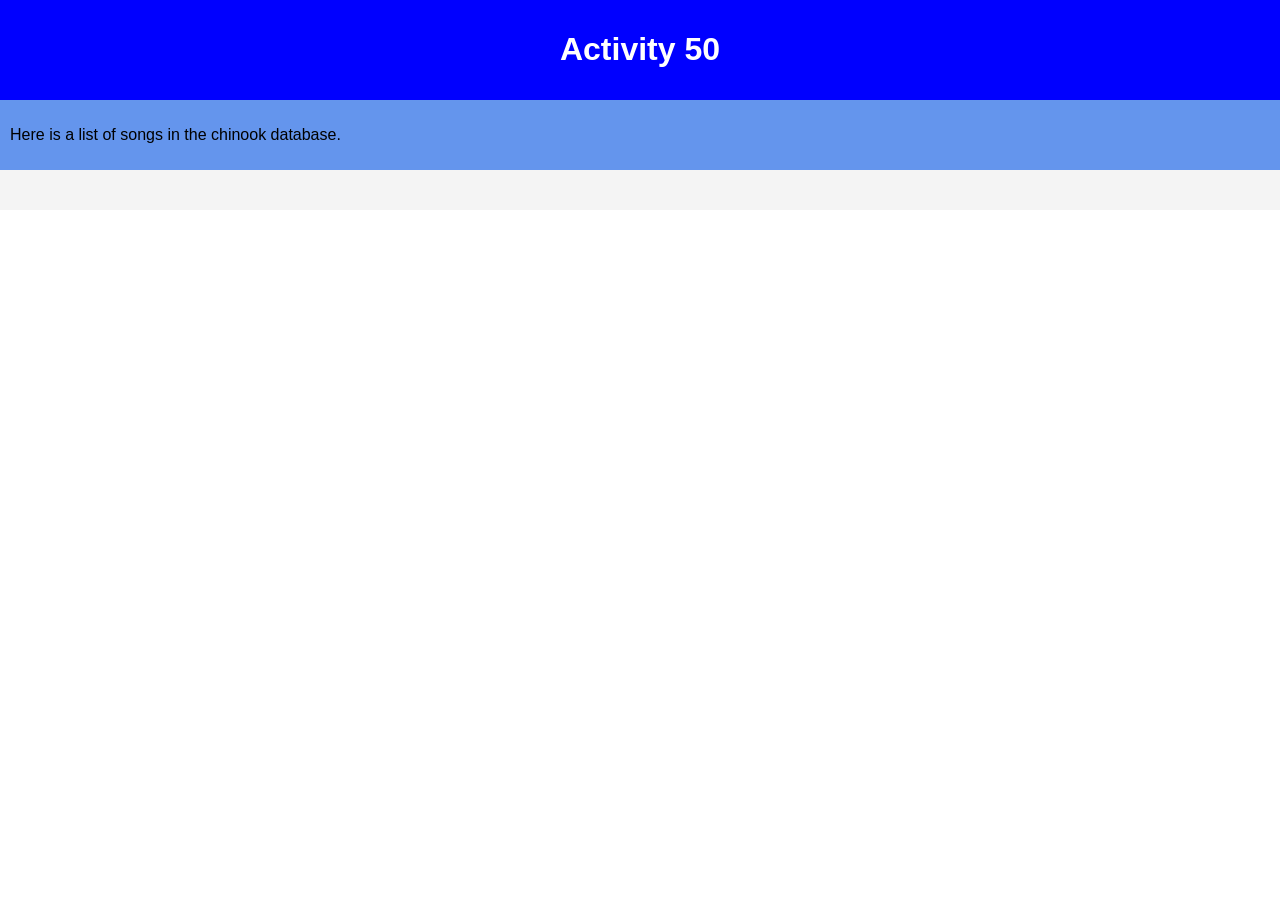
<file: Lesson-50-ActivityWebsite/Lesson50ActivityWebsite/index.html>
<!DOCTYPE html>
<html>
  <head>
    <meta charset="utf-8">
    <meta name="viewport" content="width=device-width">
    <title>repl.it</title>
    <link href="style.css" rel="stylesheet" type="text/css" />
    <!-- We need to import JQUERY Library to make the api call-->
    <script src="https://ajax.googleapis.com/ajax/libs/jquery/3.6.0/jquery.min.js"></script>

    <script src="script.js"></script>
   </head>
  <body id="body" onload="init()">
    <div id="banner" class="container center">
      <h1> Activity 50 </h1>
    </div>
    <div class="container subbanner">
      <div>
        <p> Here is a list of songs in the chinook database.
        </p>
      </div>
    </div>
  <!-- Create a container to display results -->
  <div id='output'></div>
      
      
  </body>
</html>
</file>
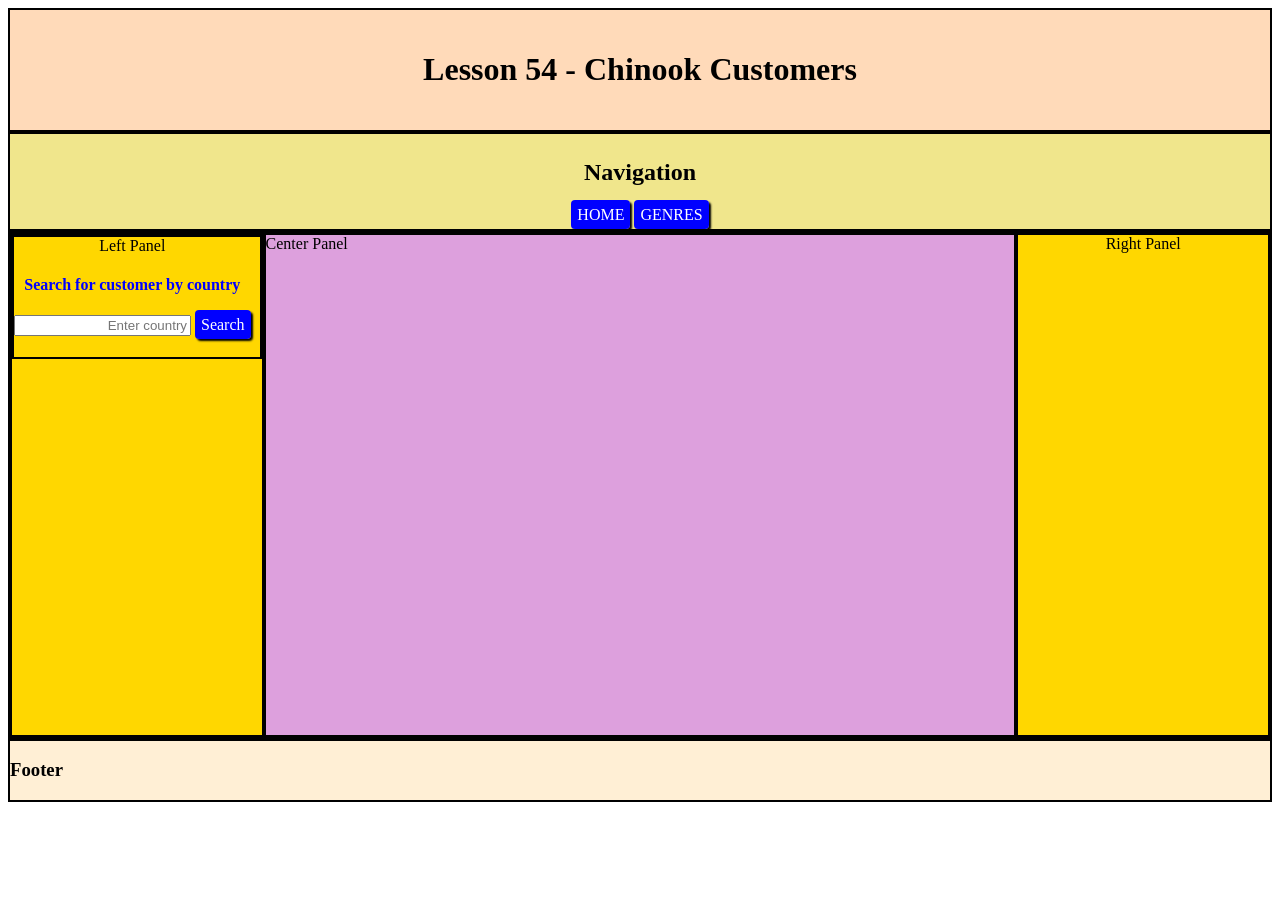
<file: Lesson-54-DiscussionSolution/Lesson54DiscussionSolution/index.html>
<!DOCTYPE html>
<html>
  <head>
    <title>repl.it</title>
    <link href="style.css" rel="stylesheet" type="text/css" />

    <!-- import the script.js file -->
    <!-- We need to import JQUERY Library to make the api call-->
    
    <script src="https://ajax.googleapis.com/ajax/libs/jquery/3.6.0/jquery.min.js"></script>
    <script src="script.js"></script>

  </head>
  
  <!-- Call the int function when website loads -->
  <body onload="init()">
    <div>
      <!--  Header or Banner -->
      <div id="header">
        <h1> Lesson 54 - Chinook Customers </h1>
      </div>
      <!--  nav bar -->
      <nav id='nav'>
        <h2>Navigation</h2>
            <a href="index.html" class="button">HOME</a>   
            <a href="genres.html" class="button">GENRES</a>
      </nav>
      
      <div class="container">
        
        <div class='panel'>
          <div class="container filter">
            <div>
          
                   Left Panel
              <h4> Search for customer by country
              </h4>
              <input style="flex:2;text-align:right;" type="text" 
                id="country" placeholder="Enter country" >        
              <a class="button" onclick="filter()"> Search </a><br>
              <h4 id="count"></h4>
            </div>
          </div>
        </div>
        
        <div id='centerpanel' class='container'>
          Center Panel
        </div>
        
        <div class='panel'>
          Right Panel
        </div>
        
      </div>

      <div id='foot'>
        <h3> Footer </h3>
      </div>

    </div>
    
  </body>
</html>
</file>
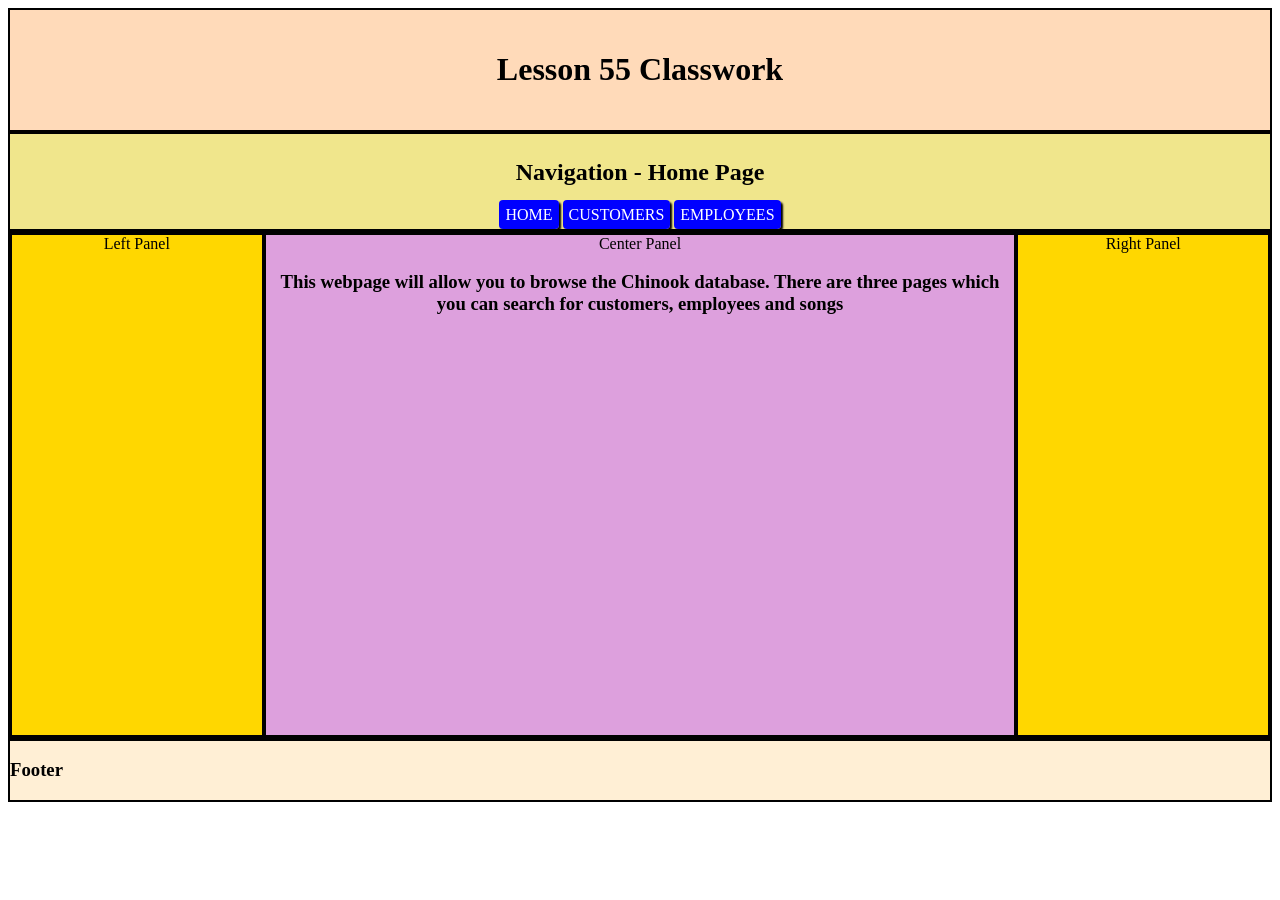
<file: Lesson-56-Classwork/Lesson56Classwork/index.html>
<!DOCTYPE html>
<html>
  <head>
    <title>repl.it</title>
    <link href="style.css" rel="stylesheet" type="text/css" />

    <!-- import the script.js file -->
    <!-- We need to import JQUERY Library to make the api call-->
    
    <link href="components.css" rel="stylesheet" type="text/css" />
    <script src="components.js"></script>
    <script src="https://ajax.googleapis.com/ajax/libs/jquery/3.6.0/jquery.min.js"></script>
    <script src="script.js"></script>

  </head>
  
  <!-- Call the int function when website loads -->
  <body>
    <div>
      <!--  Header or Banner -->
      <div id="header">
        <h1> Lesson 55 Classwork</h1>
      </div>
      <!--  nav bar -->
      <nav id='nav'>
        <h2>Navigation - Home Page</h2>
            <a href="index.html" class="button">HOME</a>   
            <a href="customers.html" class="button">CUSTOMERS</a> 
            <a href="employees.html" class="button">EMPLOYEES</a>

      </nav>
      
      <div class="container">
        
        <div class='panel'>
                   Left Panel
        </div>
        
        <div id='centerpanel' >
          Center Panel

          <h3>
            This webpage will allow you to browse the Chinook database.  There are three pages which you can search for customers, employees and songs
          </h3>
        </div>
        
        <div class='panel'>
          Right Panel
        </div>
        
      </div>

      <div id='foot'>
        <h3> Footer </h3>
      </div>

    </div>
    
  </body>
</html>
</file>
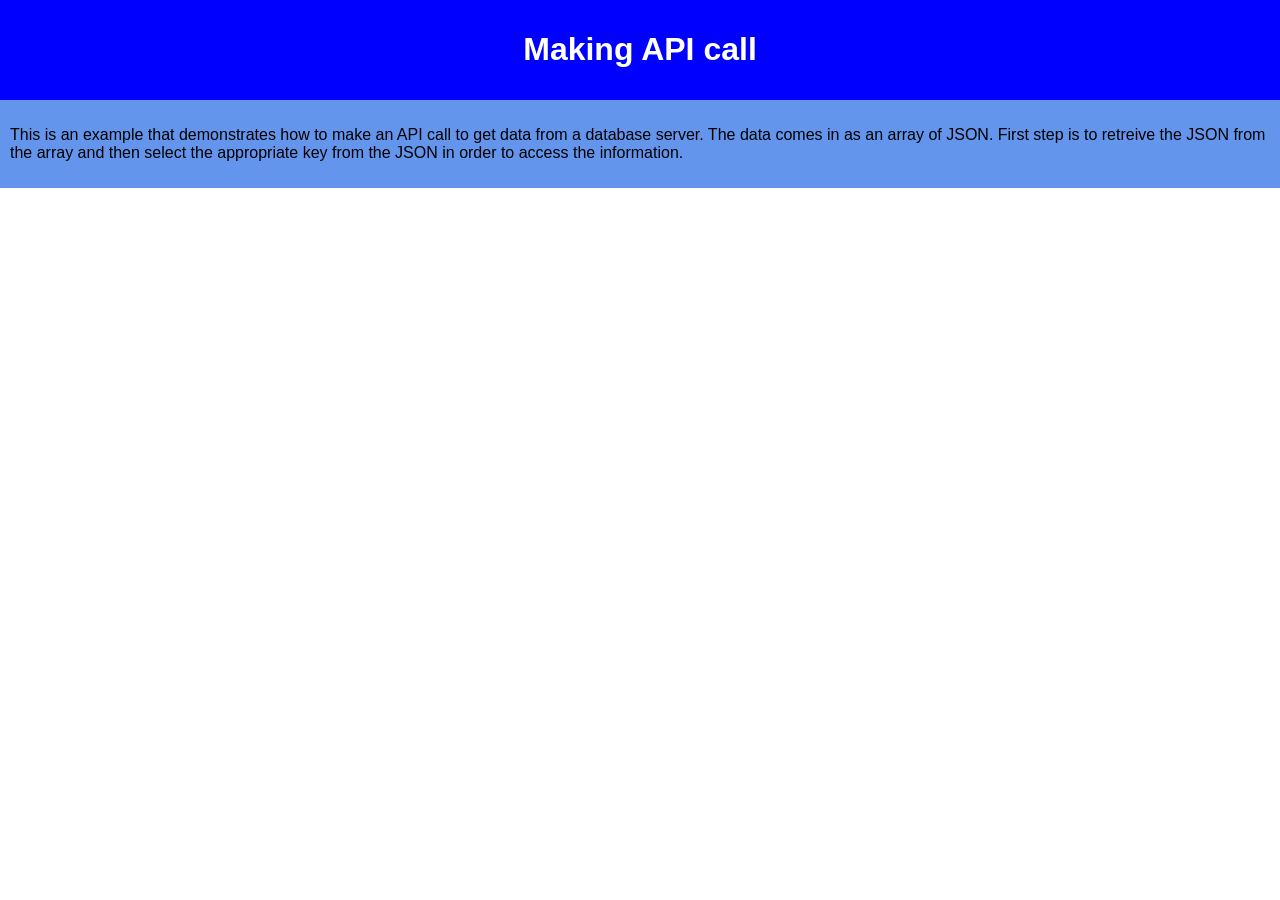
<file: Lesson48DiscussionSolution/Lesson48DiscussionSolution/index.html>
<!DOCTYPE html>
<html>
  <head>
    <meta charset="utf-8">
    <meta name="viewport" content="width=device-width">
    <title>repl.it</title>
    <link href="style.css" rel="stylesheet" type="text/css" />
    <!-- We need to import JQUERY Library to make the api call-->
    <script src="https://ajax.googleapis.com/ajax/libs/jquery/3.6.0/jquery.min.js"></script>

    <script src="script.js"></script>
   </head>
  <body id="body" onload="init()">
    <div id="banner" class="container center">
      <h1> Making API call  </h1>
    </div>
    <div class="container subbanner">
      <div>
        <p>This is an example that demonstrates how to make an API call to get data from a database server.  The data comes in as an array of JSON. First step is to retreive the JSON from the array and then select the appropriate key from the JSON in order to access the information. </p>
      </div>
    </div>
      
  </body>
</html>
</file>
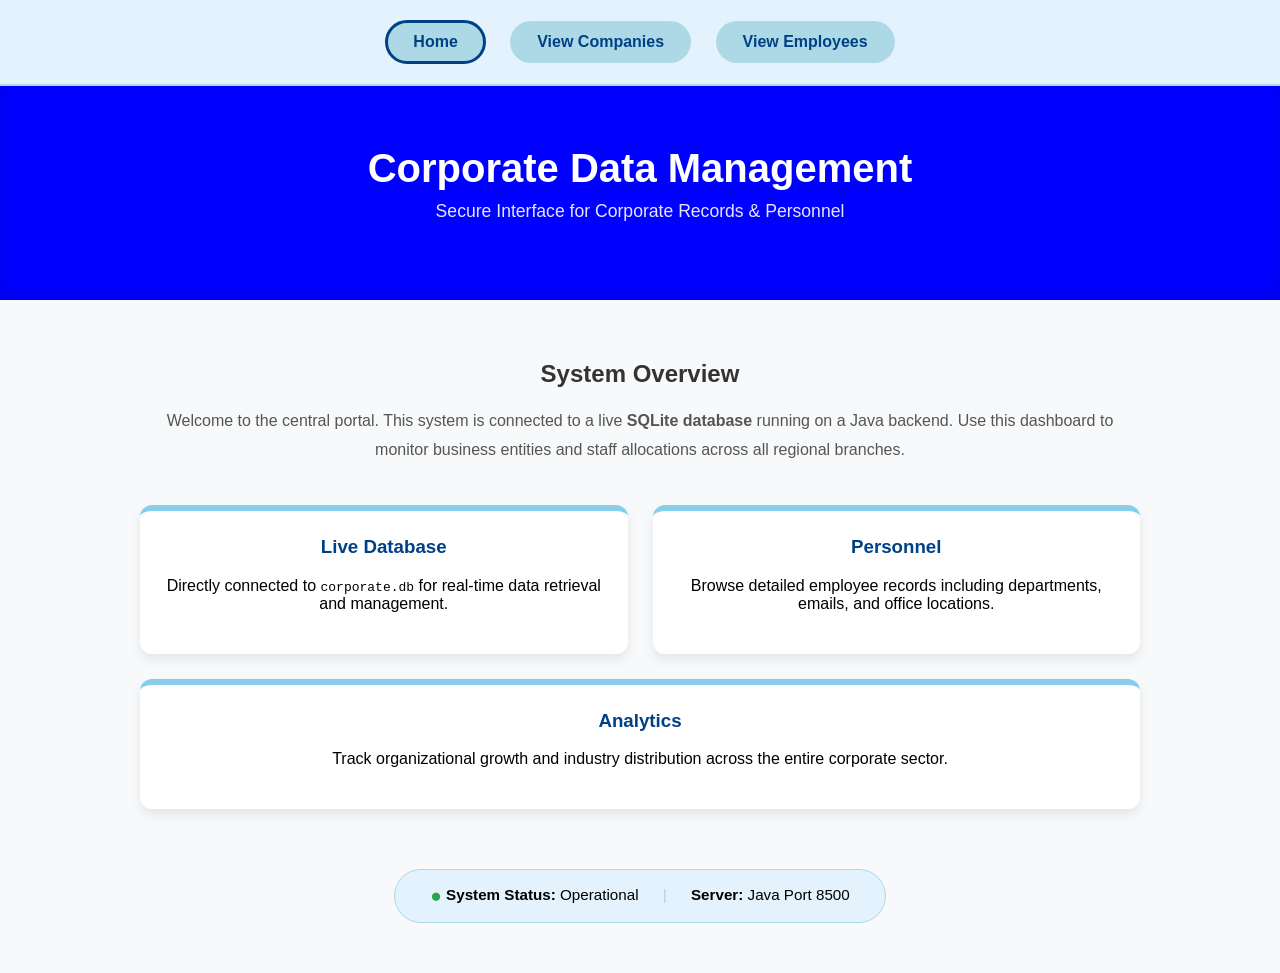
<file: QAM Website/Lesson50ActivityWebsite/index.html>
<!DOCTYPE html>
<html>
  <head>
    <meta charset="utf-8">
    <meta name="viewport" content="width=device-width">
    <title>Corporate Portal</title>
    
    <style>

      #body {
        display: flex;
        flex-direction: column;
        align-items: center; 
        margin: 0;
        padding: 0;
        background-color: #f8f9fa;
        min-height: 100vh;
        font-family: 'Segoe UI', Tahoma, Geneva, Verdana, sans-serif;
      }

  
      .navbar {
        width: 100%;
        background-color: #e3f2fd;
        padding: 20px 0;
        text-align: center;
        border-bottom: 2px solid #add8e6;
      }

      .nav-btn {
        text-decoration: none;
        color: #004085;
        padding: 10px 25px;
        margin: 0 10px;
        border-radius: 25px;
        font-weight: bold;
        display: inline-block;
        background-color: #add8e6;
        transition: 0.3s;
        border: 2px solid transparent;
      }

      .nav-btn:hover {
        background-color: #007bff;
        color: white;
      }


      #banner {
        width: 100%;
        background-color: #0000ff;
        color: white;
        padding: 60px 0;
        text-align: center;
        margin-bottom: 40px;
        box-shadow: inset 0 -5px 15px rgba(0,0,0,0.1);
      }

      #banner h1 {
        margin: 0;
        font-size: 2.5rem;
      }

      #banner p {
        margin-top: 10px;
        opacity: 0.9;
        font-size: 1.1rem;
      }


      .main-content {
        max-width: 1000px;
        width: 90%;
        text-align: center;
        padding-bottom: 50px;
      }

      .info-grid {
        display: flex;
        justify-content: center;
        gap: 25px;
        margin-top: 40px;
        flex-wrap: wrap;
      }


      .card {
        flex: 1;
        min-width: 280px;
        background: white;
        padding: 25px;
        border-radius: 12px;
        box-shadow: 0 6px 12px rgba(0,0,0,0.08);
        border-top: 6px solid #87ceeb;
        transition: transform 0.2s;
      }

      .card:hover {
        transform: translateY(-5px);
      }

      .card h3 {
        color: #004085;
        margin-top: 0;
      }


      .status-bar {
        margin-top: 60px;
        background: #e3f2fd;
        padding: 15px 35px;
        border-radius: 50px;
        display: inline-block;
        border: 1px solid #add8e6;
        font-size: 0.95rem;
      }

      .dot {
        color: #28a745;
        font-size: 1.2rem;
        vertical-align: middle;
      }
    </style>
  </head>

  <body id="body">

    <nav class="navbar">
      <a href="index.html" class="nav-btn" style="border: 3px solid #004085;">Home</a>
      <a href="companies.html" class="nav-btn">View Companies</a>
      <a href="employees.html" class="nav-btn">View Employees</a>
    </nav>

    <div id="banner">
      <h1>Corporate Data Management</h1>
      <p>Secure Interface for Corporate Records & Personnel</p>
    </div>
    
    <div class="main-content">
      
      <div style="margin-bottom: 20px;">
        <h2 style="color: #333;">System Overview</h2>
        <p style="color: #555; line-height: 1.8;">
          Welcome to the central portal. This system is connected to a live <strong>SQLite database</strong> 
          running on a Java backend. Use this dashboard to monitor business entities and staff 
          allocations across all regional branches.
        </p>
      </div>

      <div class="info-grid">
        <div class="card">
          <h3>Live Database</h3>
          <p>Directly connected to <code>corporate.db</code> for real-time data retrieval and management.</p>
        </div>

        <div class="card">
          <h3>Personnel</h3>
          <p>Browse detailed employee records including departments, emails, and office locations.</p>
        </div>

        <div class="card">
          <h3>Analytics</h3>
          <p>Track organizational growth and industry distribution across the entire corporate sector.</p>
        </div>
      </div>

      <div class="status-bar">
        <span class="dot">●</span> <strong>System Status:</strong> Operational 
        <span style="margin: 0 20px; color: #add8e6;">|</span>
        <strong>Server:</strong> Java Port 8500
      </div>

    </div>
      
  </body>
</html>
</file>
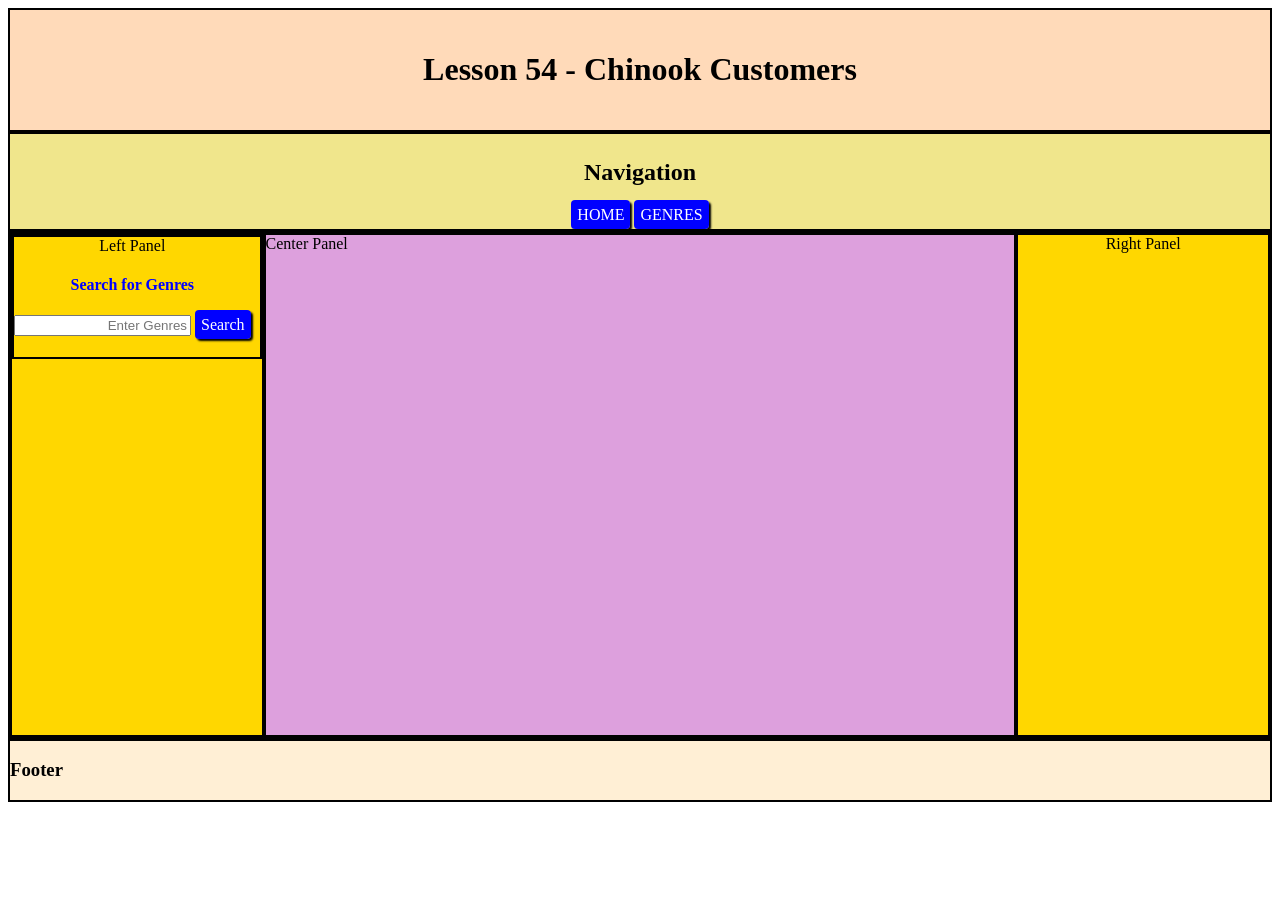
<file: Lesson-54-DiscussionSolution/Lesson54DiscussionSolution/genres.html>
<!DOCTYPE html>
<html>
  <head>
    <title>repl.it</title>
    <link href="style.css" rel="stylesheet" type="text/css" />

    <!-- import the script.js file -->
    <!-- We need to import JQUERY Library to make the api call-->
    
    <script src="https://ajax.googleapis.com/ajax/libs/jquery/3.6.0/jquery.min.js"></script>
    <script src="genres.js"></script>

  </head>
  
  <!-- Call the int function when website loads -->
  <body onload="init()">
    <div>
      <!--  Header or Banner -->
      <div id="header">
        <h1> Lesson 54 - Chinook Customers </h1>
      </div>
      <!--  nav bar -->
      <nav id='nav'>
        <h2>Navigation</h2>
            <a href="index.html" class="button">HOME</a>   
            <a href="genres.html" class="button">GENRES</a>

      </nav>
      
      <div class="container">
        
        <div class='panel'>
          <div class="container filter">
            <div>
          
                   Left Panel
              <h4> Search for Genres
              </h4>
              <input style="flex:2;text-align:right;" type="text" 
                id="genres" placeholder="Enter Genres" >        
              <a class="button" onclick="filter()"> Search </a><br>
              <h4 id="count"></h4>
            </div>
          </div>
        </div>
        
        <div id='centerpanel' class='container'>
          Center Panel
        </div>
        
        <div class='panel'>
          Right Panel
        </div>
        
      </div>

      <div id='foot'>
        <h3> Footer </h3>
      </div>

    </div>
    
  </body>
</html>
</file>
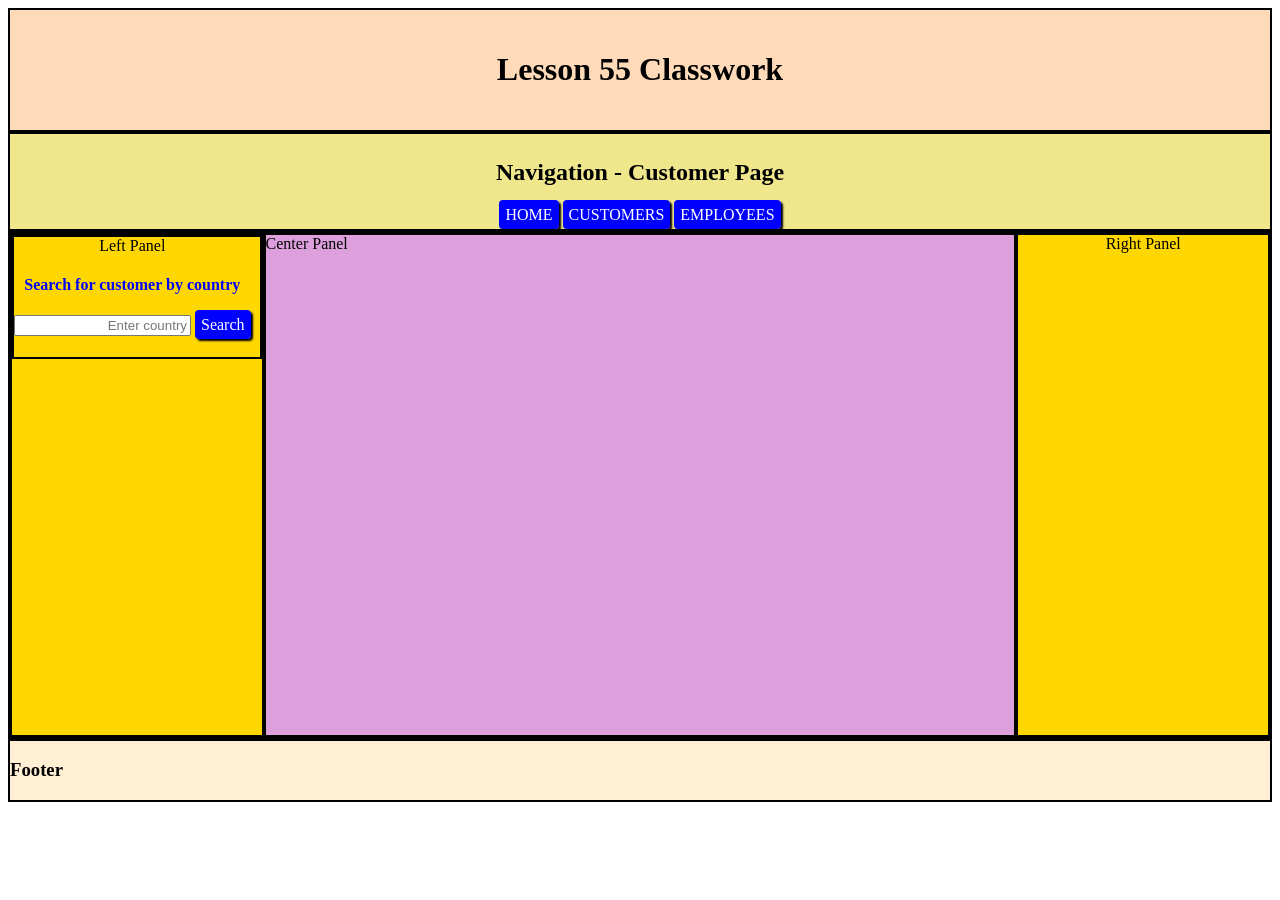
<file: Lesson-56-Classwork/Lesson56Classwork/customers.html>
<!DOCTYPE html>
<html>
  <head>
    <title>repl.it</title>
    <link href="style.css" rel="stylesheet" type="text/css" />

    <!-- import the script.js file -->
    <!-- We need to import JQUERY Library to make the api call-->
    
    <link href="components.css" rel="stylesheet" type="text/css" />
    <script src="components.js"></script>
    <script src="script.js"></script>
    <script src="https://ajax.googleapis.com/ajax/libs/jquery/3.6.0/jquery.min.js"></script>

  </head>
  
  <!-- Call the int function when website loads -->
  <body onload="init()">
    <div>
      <!--  Header or Banner -->
      <div id="header">
        <h1> Lesson 55 Classwork </h1>
      </div>
      <!--  nav bar -->
      <nav id='nav'>
        <h2>Navigation - Customer Page</h2>
            <a href="index.html" class="button">HOME</a>   
            <a href="customers.html" class="button">CUSTOMERS</a> 
            <a href="employees.html" class="button">EMPLOYEES</a>

      </nav>
      
      <div class="container">
        
        <div class='panel'>
          <div class="container filter">
            <div>
          
                   Left Panel
              <h4> Search for customer by country
              </h4>
              <input style="flex:2;text-align:right;" type="text" 
                id="country" placeholder="Enter country" >        
              <a class="button" onclick="filter()"> Search </a><br>
              <h4 id="count"></h4>
            </div>
          </div>
        </div>
        
        <div id='centerpanel' class='container'>
          Center Panel
        </div>
        
        <div class='panel'>
          Right Panel
        </div>
        
      </div>

      <div id='foot'>
        <h3> Footer </h3>
      </div>

    </div>
    
  </body>
</html>
</file>
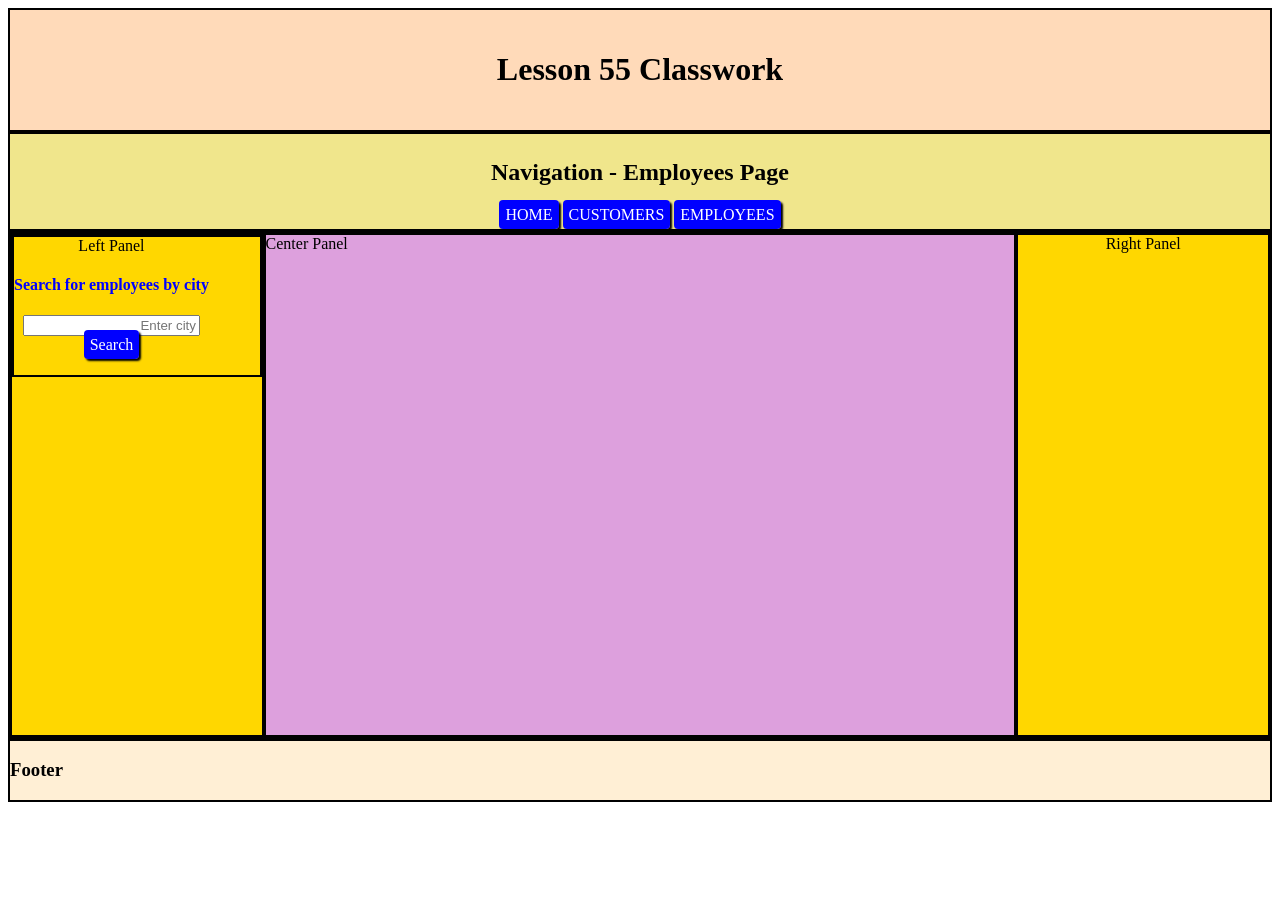
<file: Lesson-56-Classwork/Lesson56Classwork/employees.html>
<!DOCTYPE html>
<html>
  <head>
    <title>repl.it</title>
    <link href="style.css" rel="stylesheet" type="text/css" />

    <!-- import the script.js file -->
    <!-- We need to import JQUERY Library to make the api call-->
    
    <script src="https://ajax.googleapis.com/ajax/libs/jquery/3.6.0/jquery.min.js"></script>
    <link href="components.css" rel="stylesheet" type="text/css" />
    <script src="components.js"></script>
    <script src="employees.js"></script>

  </head>
  
  <!-- Call the int function when website loads -->
  <body onload="init()">
    <div>
      <!--  Header or Banner -->
      <div id="header">
        <h1> Lesson 55 Classwork </h1>
      </div>
      <!--  nav bar -->
      <nav id='nav'>
        <h2>Navigation - Employees Page</h2>
            <a href="index.html" class="button">HOME</a>   
            <a href="customers.html" class="button">CUSTOMERS</a> 
            <a href="employees.html" class="button">EMPLOYEES</a>

      </nav>
      
      <div class="container">
        
        <div class='panel'>
          <div class="container filter">
            <div>
          
                   Left Panel
              <h4> Search for employees by city
              </h4>
              <input style="flex:2;text-align:right;" type="text" 
                id="city" placeholder="Enter city" >  <br>      
              <a class="button" onclick="filter()"> Search </a><br>
              <h4 id="count"></h4>
            </div>
          </div>
        </div>
        
        <div id='centerpanel' class='container'>
          Center Panel
        </div>
        
        <div class='panel'>
          Right Panel
        </div>
        
      </div>

      <div id='foot'>
        <h3> Footer </h3>
      </div>

    </div>
    
  </body>
</html>
</file>
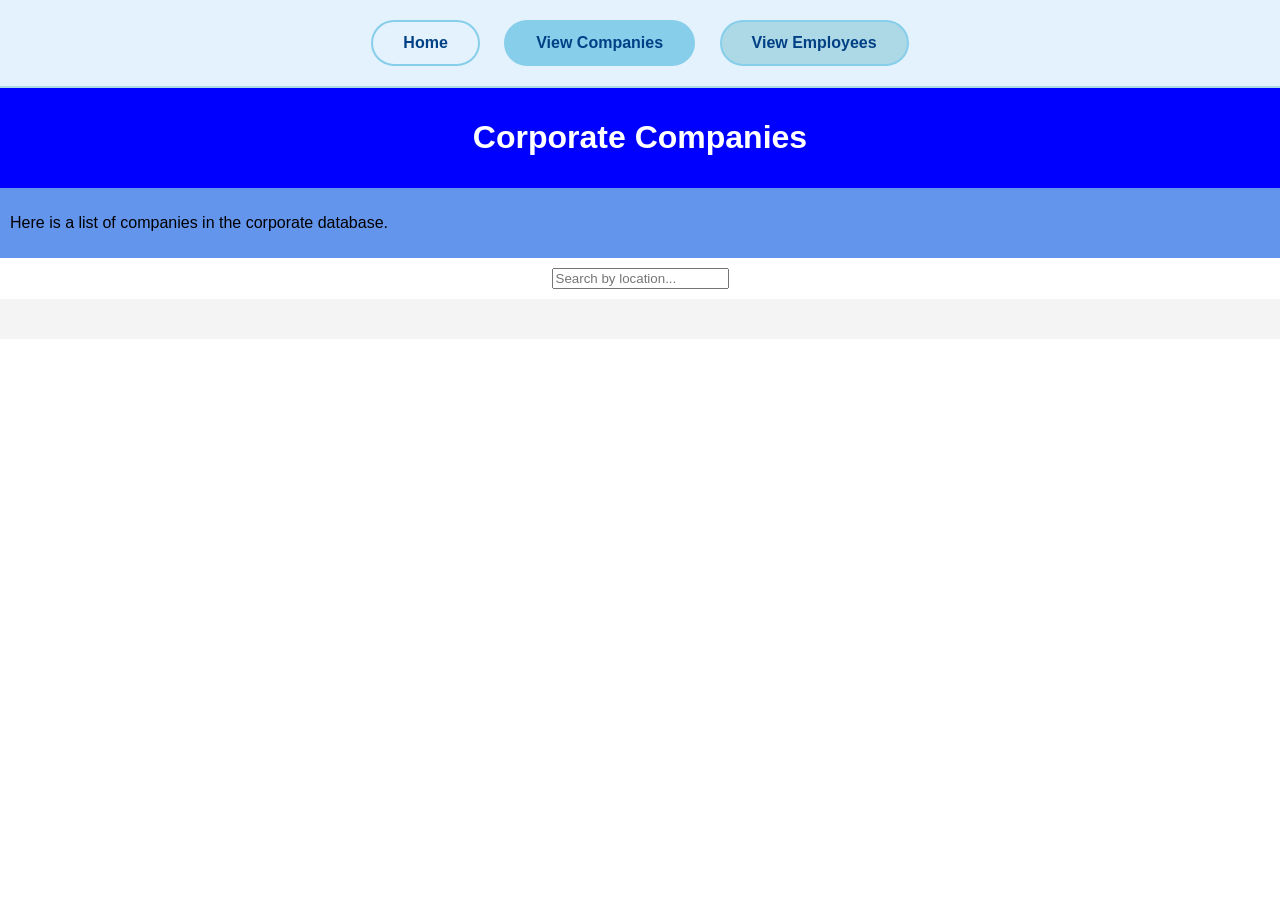
<file: QAM Website/Lesson50ActivityWebsite/companies.html>
<!DOCTYPE html>
<html>
  <head>
    <meta charset="utf-8">
    <meta name="viewport" content="width=device-width">
    <title>Corporate Companies</title>
    <link href="style.css" rel="stylesheet" type="text/css" />
    <script src="https://ajax.googleapis.com/ajax/libs/jquery/3.6.0/jquery.min.js"></script>
    <script src="companies.js"></script>
  </head>
  <body id="body" onload="init()">

    <nav class="navbar">
      <a href="index.html" class="nav-btn" id="home-link">Home</a>
      <a href="companies.html" class="nav-btn companies-link" id="companies-link">View Companies</a>
      <a href="employees.html" class="nav-btn employees-link" id="employees-link">View Employees</a>
    </nav>

    <div id="banner" class="container center">
      <h1> Corporate Companies </h1>
    </div>
    
    <div class="container subbanner">
      <p>Here is a list of companies in the corporate database.</p>
    </div>
    <div class="container center">
      <input type="text" id="companySearch" onkeyup="filterCompanies()" placeholder="Search by location...">
    </div>
    <div id='output'></div>
      
  </body>
</html>
</file>
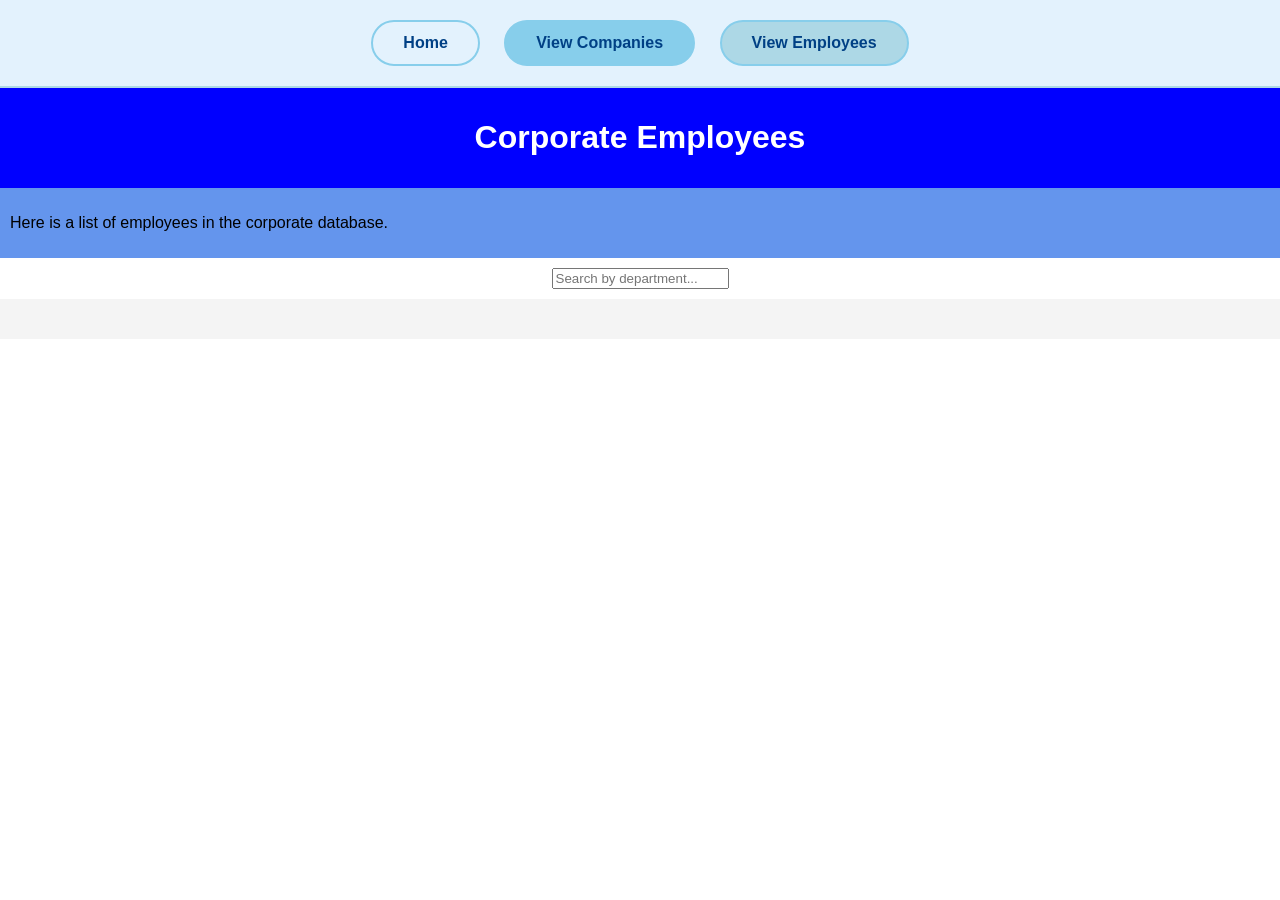
<file: QAM Website/Lesson50ActivityWebsite/employees.html>
<!DOCTYPE html>
<html>
  <head>
    <meta charset="utf-8">
    <meta name="viewport" content="width=device-width">
    <title>Corporate Employees</title>
    <link href="style.css" rel="stylesheet" type="text/css" />
    <script src="https://ajax.googleapis.com/ajax/libs/jquery/3.6.0/jquery.min.js"></script>
    <script src="employees.js"></script>
  </head>
  <body id="body" onload="init()">

    <nav class="navbar">
      <a href="index.html" class="nav-btn" id="home-link">Home</a>
      <a href="companies.html" class="nav-btn companies-link" id="companies-link">View Companies</a>
      <a href="employees.html" class="nav-btn employees-link" id="employees-link">View Employees</a>
    </nav>

    <div id="banner" class="container center">
      <h1> Corporate Employees </h1>
    </div>
    
    <div class="container subbanner">
      <p>Here is a list of employees in the corporate database.</p>
    </div>
    <div class="container center">
      <input type="text" id="searchInput" onkeyup="filterEmployees()" placeholder="Search by department...">
    </div>
    <div id='output'></div>
      
  </body>
</html>
</file>
<file: Lesson-50-ActivityWebsite/Lesson50ActivityWebsite/style.css>
html,body{
  margin:0 auto;
  font-family:Arial;
}
.container{
  display:flex;
  padding:10px;
}
.center{
  justify-content:center;
  align-items:center;
}

nav{
  background-color:cornflowerblue;
}
nav a{
  color:black;
  padding:10px;
  flex:1;
  text-decoration:none;
  text-align:center;
}
nav a:hover{
  color:white;
}
.subbanner{
  background-color:cornflowerblue;
}
#banner{
  background-color:blue;
  color:white;
}
#footer{
  background-color:cornflowerblue;
  color:white;
  /*position:fixed;*/
  left: 0;
  right: 0;
  bottom:0px;
}
 

.highlight{
  font-style:italic;
  color:blue;
}
.heading{
  font-weight:bold;
}
.card a{
  text-decoration:none;
  background-color:blue;
  color:white;
  border-radius:4px;
  padding:6px;
  box-shadow:2px 2px 2px black;
}
.card a:hover{
  background-color:cornflowerblue;
}
#panel{
  flex:1;
}

.card img{
  width:90%;
}
.filter{
  display:flex;
  background-color: #dff2ff;
  border:1px solid black;
  
}

#output {
  display: flex;
  flex-wrap: wrap;
  gap: 15px;
  justify-content: center;
  padding: 20px;
  background: #f4f4f4;
}

.card {
  width: 200px;
  background: white;
  padding: 10px;
  border-radius: 10px;
  box-shadow: 0 2px 8px rgba(0,0,0,0.2);
}

.card h3 {
  font-size: 16px;
}

.card p {
  font-size: 13px;
}
</file>
<file: Lesson-54-DiscussionSolution/Lesson54DiscussionSolution/style.css>
/*
div{
  padding: 20px;
  text-align: center;
  border: solid 2px black;
}
*/
#header{
  padding: 20px;
  text-align: center;
  border: solid 2px black;
  background-color:PeachPuff;
}
#nav{
  
  padding: 5px;
  text-align: center;
  border: solid 2px black;
  background-color:Khaki;
}

.container{
  display:flex;
  flex-wrap: wrap;
  text-align: center;
  border: solid 2px black;
}

.panel{
  flex:1;
  text-align: center;
  border: solid 2px black;
  min-height:500px;
  background-color:Gold;
}
#centerpanel{
  flex:3;
  text-align: center;
  border: solid 2px black;
  min-height:500px;
  background-color:Plum;
}
#foot{
  border: solid 2px black;
  background-color:PapayaWhip;
}

.card{
  /*flex:1;   THIS SQUISHES */
  /*flex-basis:150px   */
  width:450px;
  margin:5px;
  padding:5px;
  border:1px solid black;
  text-align:center;
  background-color:#dedfe7;
}
/* target all h4 elements*/
h4{
  color:#0000ff;
}
/*target all the paragraphs in the card class*/
.card p{
  font-size:17px;
  color: black;
  font-family:verdana;
  font-style:italic;
}
.card div{
  font-weight: bold;
  text-decoration: underline;
  font-size:15px;
  color: black;
  font-family:verdana;
  font-style:italic;
}
.card di2{
  font-size:17px;
  color: black;
  font-family:verdana;
  font-style:italic;
}
.card img{
  width:75px;
  height:75px;
}
.button{
  text-decoration:none;
  background-color:blue;
  color:white;
  border-radius:4px;
  padding:6px;
  box-shadow:2px 2px 2px black;
}
.button:hover{
  background-color:cornflowerblue;
}
</file>
<file: Lesson-56-Classwork/Lesson56Classwork/style.css>
/*
div{
  padding: 20px;
  text-align: center;
  border: solid 2px black;
}
*/
#header{
  padding: 20px;
  text-align: center;
  border: solid 2px black;
  background-color:PeachPuff;
}
#nav{
  
  padding: 5px;
  text-align: center;
  border: solid 2px black;
  background-color:Khaki;
}

.container{
  display:flex;
  flex-wrap: wrap;
  text-align: center;
  border: solid 2px black;
}

.panel{
  flex:1;
  text-align: center;
  border: solid 2px black;
  min-height:500px;
  background-color:Gold;
}
#centerpanel{
  flex:3;
  text-align: center;
  border: solid 2px black;
  min-height:500px;
  background-color:Plum;
}
#foot{
  border: solid 2px black;
  background-color:PapayaWhip;
}

.card{
  /*flex:1;   THIS SQUISHES */
  /*flex-basis:150px   */
  width:450px;
  margin:5px;
  padding:5px;
  border:1px solid black;
  text-align:center;
  background-color:#dedfe7;
}
/* target all h4 elements*/
h4{
  color:#0000ff;
}
/*target all the paragraphs in the card class*/
.card p{
  font-size:17px;
  color: black;
  font-family:verdana;
  font-style:italic;
}
.card div{
  font-weight: bold;
  text-decoration: underline;
  font-size:15px;
  color: black;
  font-family:verdana;
  font-style:italic;
}
.card di2{
  font-size:17px;
  color: black;
  font-family:verdana;
  font-style:italic;
}
.card img{
  width:75px;
  height:75px;
}
.button{
  text-decoration:none;
  background-color:blue;
  color:white;
  border-radius:4px;
  padding:6px;
  box-shadow:2px 2px 2px black;
}
.button:hover{
  background-color:cornflowerblue;
}
</file>
<file: Lesson-56-Classwork/Lesson56Classwork/components.css>
/* The Modal (background) */
.modal {
  display: none; /* Hidden by default */
  position: fixed; /* Stay in place */
  z-index: 1; /* Sit on top */
  padding-top: 100px; /* Location of the box */
  left: 0;
  top: 0;
  width: 100%; /* Full width */
  height: 100%; /* Full height */
  overflow: auto; /* Enable scroll if needed */
  background-color: rgb(0,0,0); /* Fallback color */
  background-color: rgba(0,0,0,0.4); /* Black w/ opacity */
}

/* Modal Content */
.modal-content {
  position: relative;
  /*background-color: #fefefe;*/
  margin: auto;
  padding: 0;
  border: 1px solid #888;
  width: 80%;
  box-shadow: 0 4px 8px 0 rgba(0,0,0,0.2),0 6px 20px 0 rgba(0,0,0,0.19);
  -webkit-animation-name: animatetop;
  -webkit-animation-duration: 0.4s;
  animation-name: animatetop;
  animation-duration: 0.4s
}

/* Add Animation */
@-webkit-keyframes animatetop {
  from {top:-300px; opacity:0} 
  to {top:0; opacity:1}
}

@keyframes animatetop {
  from {top:-300px; opacity:0}
  to {top:0; opacity:1}
}

/* The Close Button */
.close {
  background-color:red;
  border-radius:5px;
  box-shadow:1px 1px 1px black;
  text-shadow:1px 1px black;
  color: white;
  float: right;
  font-size: 28px;
  font-weight: bold;
  padding:0px 4px;
}

.close:hover,
.close:focus {
  color: #000;
  text-decoration: none;
  cursor: pointer;
}

.modal-header {
  padding: 10px 10px;
  background-color:rgba(100,100,100,0.75);
  color: white;
  height:30px;
}

.modal-body {
  padding: 2px 16px;
  background-color:white;
}

.modal-footer {
  padding: 2px 16px;
  background-color: #5cb85c;
  color: white;
}

.flip-card {
  background: white;
  border-radius: 16px;
  box-shadow: 0 5px 18px rgba(0, 0, 0, 0.6);
  text-align: center;
  cursor: pointer;
  transition: 0.5s;
  -webkit-transition: 0.5s;
  transition: transform 0.6s;
  -webkit-transition: transform 0.6s;
  transform-style: preserve-3d;
  -webkit-transform-style: preserve-3d;
  margin:10px;
  padding:10px;
}

.flip-front, .flip-back {
  -webkit-backface-visibility: hidden;
  backface-visibility: hidden;
}

.flip-front {
  height: 100%;
  transform: rotateX(0deg);
  -webkit-transform: rotateX(0deg);
}
.flip-back {
  transform: rotateY(180deg);
  -webkit-transform: rotateY(180deg);
  position: absolute;
  text-align: center;
  right: 0;
  left: 0;
  top: 0;
}
.flip-card.flip {
  transform: rotateY(180deg);
  -webkit-transform: rotateY(180deg);
}



/* Style the button that is used to open and close the collapsible content */
.collapsible {
  background-color: #eee;
  color: #444;
  cursor: pointer;
  padding: 18px;
  width: 100%;
  border: none;
  text-align: left;
  outline: none;
  font-size: 15px;
}

/* Add a background color to the button if it is clicked on (add the .active class with JS), and when you move the mouse over it (hover) */
.active, .collapsible:hover {
  background-color: #ccc;
}

/* Style the collapsible content. Note: hidden by default */
.content {
  padding: 0 18px;
  display: none;
  overflow: hidden;
  background-color: #f1f1f1;
}
</file>
<file: Lesson48DiscussionSolution/Lesson48DiscussionSolution/style.css>
html,body{
  margin:0 auto;
  font-family:Arial;
}
.container{
  display:flex;
  padding:10px;
}
.center{
  justify-content:center;
  align-items:center;
}

nav{
  background-color:cornflowerblue;
}
nav a{
  color:black;
  padding:10px;
  flex:1;
  text-decoration:none;
  text-align:center;
}
nav a:hover{
  color:white;
}
.subbanner{
  background-color:cornflowerblue;
}
#banner{
  background-color:blue;
  color:white;
}
#footer{
  background-color:cornflowerblue;
  color:white;
  /*position:fixed;*/
  left: 0;
  right: 0;
  bottom:0px;
}
 
.card{
  flex:1;
  margin:10px;
  padding:10px;
  border:1px solid gray;
  text-align:center;
}

.highlight{
  font-style:italic;
  color:blue;
}
.heading{
  font-weight:bold;
}
.card a{
  text-decoration:none;
  background-color:blue;
  color:white;
  border-radius:4px;
  padding:6px;
  box-shadow:2px 2px 2px black;
}
.card a:hover{
  background-color:cornflowerblue;
}
#panel{
  flex:1;
}
.fitted{
  max-width:200px;
  min-width:200px;
}
.card img{
  width:90%;
}
#output{
  flex-wrap:wrap;
}
</file>
<file: QAM Website/Lesson50ActivityWebsite/style.css>
html,body{
  margin:0 auto;
  font-family:Arial;
}
.container{
  display:flex;
  padding:10px;
}
.center{
  justify-content:center;
  align-items:center;
}

.navbar {
  background-color: #e3f2fd; 
  padding: 20px;
  text-align: center;
  border-bottom: 2px solid #add8e6;
}

.nav-btn {
  text-decoration: none;
  color: #004085; 
  padding: 12px 30px;
  margin: 0 10px;
  border-radius: 25px; 
  font-family: 'Segoe UI', Tahoma, Geneva, Verdana, sans-serif;
  font-weight: bold;
  display: inline-block;
  transition: 0.3s;
  border: 2px solid #87ceeb;
}


.companies-link {
  background-color: #87ceeb; 
}


.employees-link {
  background-color: #add8e6;
}


.nav-btn:hover {
  background-color: #007bff;
  color: white;
  border-color: #0056b3;
}

.subbanner{
  background-color:cornflowerblue;
}
#banner{
  background-color:blue;
  color:white;
}
#footer{
  background-color:cornflowerblue;
  color:white;

  left: 0;
  right: 0;
  bottom:0px;
}
 

.highlight{
  font-style:italic;
  color:blue;
}
.heading{
  font-weight:bold;
}
.card a{
  text-decoration:none;
  background-color:blue;
  color:white;
  border-radius:4px;
  padding:6px;
  box-shadow:2px 2px 2px black;
}
.card a:hover{
  background-color:cornflowerblue;
}
#panel{
  flex:1;
}

.card img{
  width:90%;
}
.filter{
  display:flex;
  background-color: #dff2ff;
  border:1px solid black;
  
}

#output {
  display: flex;
  flex-wrap: wrap;
  gap: 15px;
  justify-content: center;
  padding: 20px;
  background: #f4f4f4;
}

.card {
  width: 200px;
  background: white;
  padding: 10px;
  border-radius: 10px;
  box-shadow: 0 2px 8px rgba(0,0,0,0.2);
}

.card h3 {
  font-size: 16px;
}

.card p {
  font-size: 13px;
}


.card {
  background-color: transparent;
  width: 280px;
  height: 200px;
  perspective: 1000px; 
  margin: 15px;
  display: inline-block;
}


.card-inner {
  position: relative;
  width: 100%;
  height: 100%;
  text-align: center;
  transition: transform 0.6s;
  transform-style: preserve-3d;
  cursor: pointer;
}


.card.is-flipped .card-inner {
  transform: rotateY(180deg);
}


.card-front, .card-back {
  position: absolute;
  width: 100%;
  height: 100%;
  backface-visibility: hidden;
  display: flex;
  flex-direction: column;
  justify-content: center;
  align-items: center;
  border-radius: 15px;
  border: 2px solid #add8e6;
  padding: 15px;
  box-shadow: 0 4px 8px rgba(0,0,0,0.1);
  box-sizing: border-box;
}


.card-front {
  background-color: white;
  color: #333;
}


.card-back {
  background-color: #e3f2fd;
  color: #004085;
  transform: rotateY(180deg);
}
</file>
